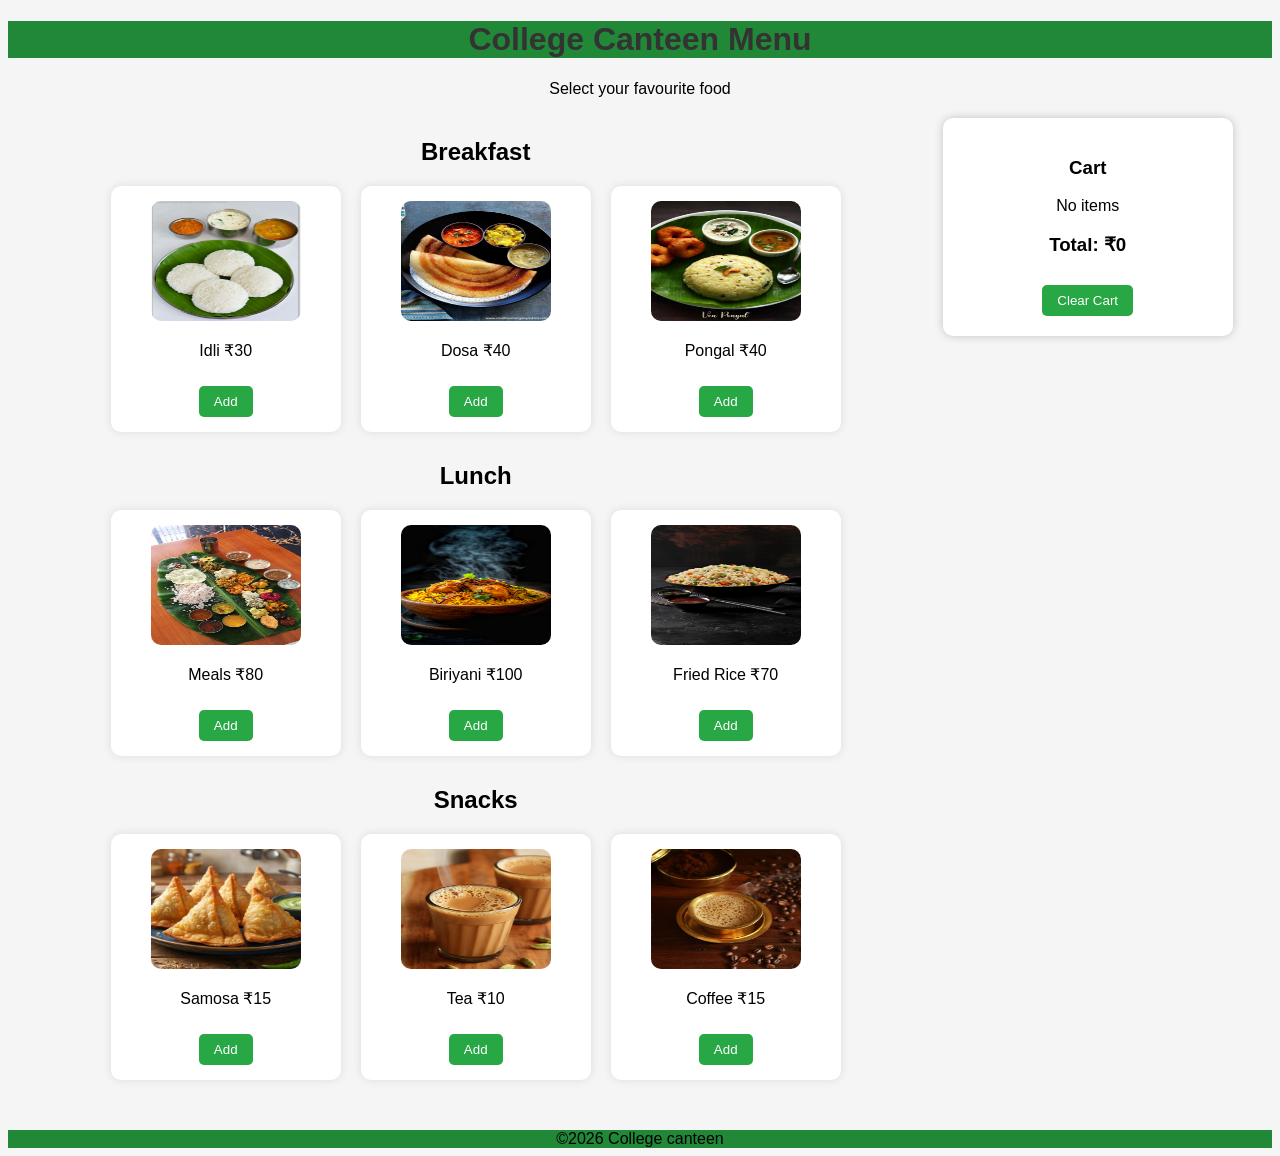
<file: index.html>
<!DOCTYPE html>
<html>
<head>
<title>College Canteen</title>
<link rel="stylesheet" href="index.css">
</head>

<body>

<h1 class="h1">College Canteen Menu</h1>
<p>Select your favourite food</p>

<div class="container">
<div class="menu">
<div class="category">
<h2>Breakfast</h2>

<ul>
<li>
<img src="download (2).jpeg">
<p>Idli ₹30</p>
<button onclick="add('Idli',30)">Add</button>
</li>

<li>
<img src="Easy Dosa Recipe with Rice Flour _ Madhu's Everyday Indian.jpeg">
<p>Dosa ₹40</p>
<button onclick="add('Dosa',40)">Add</button>
</li>

<li>
<img src="Ven Pongal Recipe (Khara Pongal).jpeg">
<p>Pongal ₹40</p>
<button onclick="add('Pongal',40)">Add</button>
</li>

</ul>
</div>


<div class="category">
<h2>Lunch</h2>

<ul>
<li>
<img src="Onam Sadhya _ Onam Sadya Recipes.jpeg">
<p>Meals ₹80</p>
<button onclick="add('Meals',80)">Add</button>
</li>

<li>
<img src="Spicy dum biryani.jpeg">
<p>Biriyani ₹100</p>
<button onclick="add('Biriyani',100)">Add</button>
</li>

<li>
<img src="Veg Fried Rice.jpeg">
<p>Fried Rice ₹70</p>
<button onclick="add('Fried Rice',70)">Add</button>
</li>

</ul>
</div>


<div class="category">
<h2>Snacks</h2>

<ul>

<li>
<img src="Crispy Aloo Samosa.jpeg">
<p>Samosa ₹15</p>
<button onclick="add('Samosa',15)">Add</button>
</li>

<li>
<img src="tea.jpeg">
<p>Tea ₹10</p>
<button onclick="add('Tea',10)">Add</button>
</li>

<li>
<img src="download (3).jpeg">
<p>Coffee ₹15</p>
<button onclick="add('Coffee',15)">Add</button>
</li>

</ul>

</div>

</div>


<div class="cart">
<h3>Cart</h3>
<div id="cartItems">No items</div>

<h3 id="total">Total: ₹0</h3>

<button onclick="clearCart()">Clear Cart</button>
</div>

</div>

<script src="index.js"></script>

</body>
</html>
<footer class="foot">
    &copy;2026 College canteen 
</footer>
</file>
<file: index.css>
body{
font-family: Arial;
background:#f5f5f5;
text-align:center;
}

h1{
color:#333;
background-color: #218838;
}

.container{
display:flex;
justify-content:space-around;
margin:20px;
}

.menu{
width:70%;
}

.category{
margin-bottom:30px;
}

ul{
display:flex;
justify-content:center;
gap:20px;
flex-wrap:wrap;
padding:0;
}

li{
list-style:none;
background:white;
padding:15px;
border-radius:10px;
box-shadow:0 0 10px rgba(0,0,0,0.1);
width:200px;
}

img{
width:150px;
height:120px;
border-radius:10px;
}

button{
background:#28a745;
color:white;
border:none;
padding:8px 15px;
margin-top:10px;
cursor:pointer;
border-radius:5px;
}

button:hover{
background:#218838;
}

.card:hover{
transform:scale(1.05);
transition:0.3s;
}

.cart{
background:white;
padding:20px;
width:250px;
height:fit-content;
box-shadow:0 0 10px rgba(0,0,0,0.2);
border-radius:10px;
}

.cart{
position:sticky;
top:20px;
}

.foot{
background:#218838;
}
</file>
<file: web.css>
body{
font-family: Arial;
background:#f5f5f5;
text-align:center;
}

h1{
color:#333;
background-color: #218838;
}

.container{
display:flex;
justify-content:space-around;
margin:20px;
}

.menu{
width:70%;
}

.category{
margin-bottom:30px;
}

ul{
display:flex;
justify-content:center;
gap:20px;
flex-wrap:wrap;
padding:0;
}

li{
list-style:none;
background:white;
padding:15px;
border-radius:10px;
box-shadow:0 0 10px rgba(0,0,0,0.1);
width:200px;
}

img{
width:150px;
height:120px;
border-radius:10px;
}

button{
background:#28a745;
color:white;
border:none;
padding:8px 15px;
margin-top:10px;
cursor:pointer;
border-radius:5px;
}

button:hover{
background:#218838;
}

.card:hover{
transform:scale(1.05);
transition:0.3s;
}

.cart{
background:white;
padding:20px;
width:250px;
height:fit-content;
box-shadow:0 0 10px rgba(0,0,0,0.2);
border-radius:10px;
}

.cart{
position:sticky;
top:20px;
}

.foot{
background:#218838;
}
</file>
